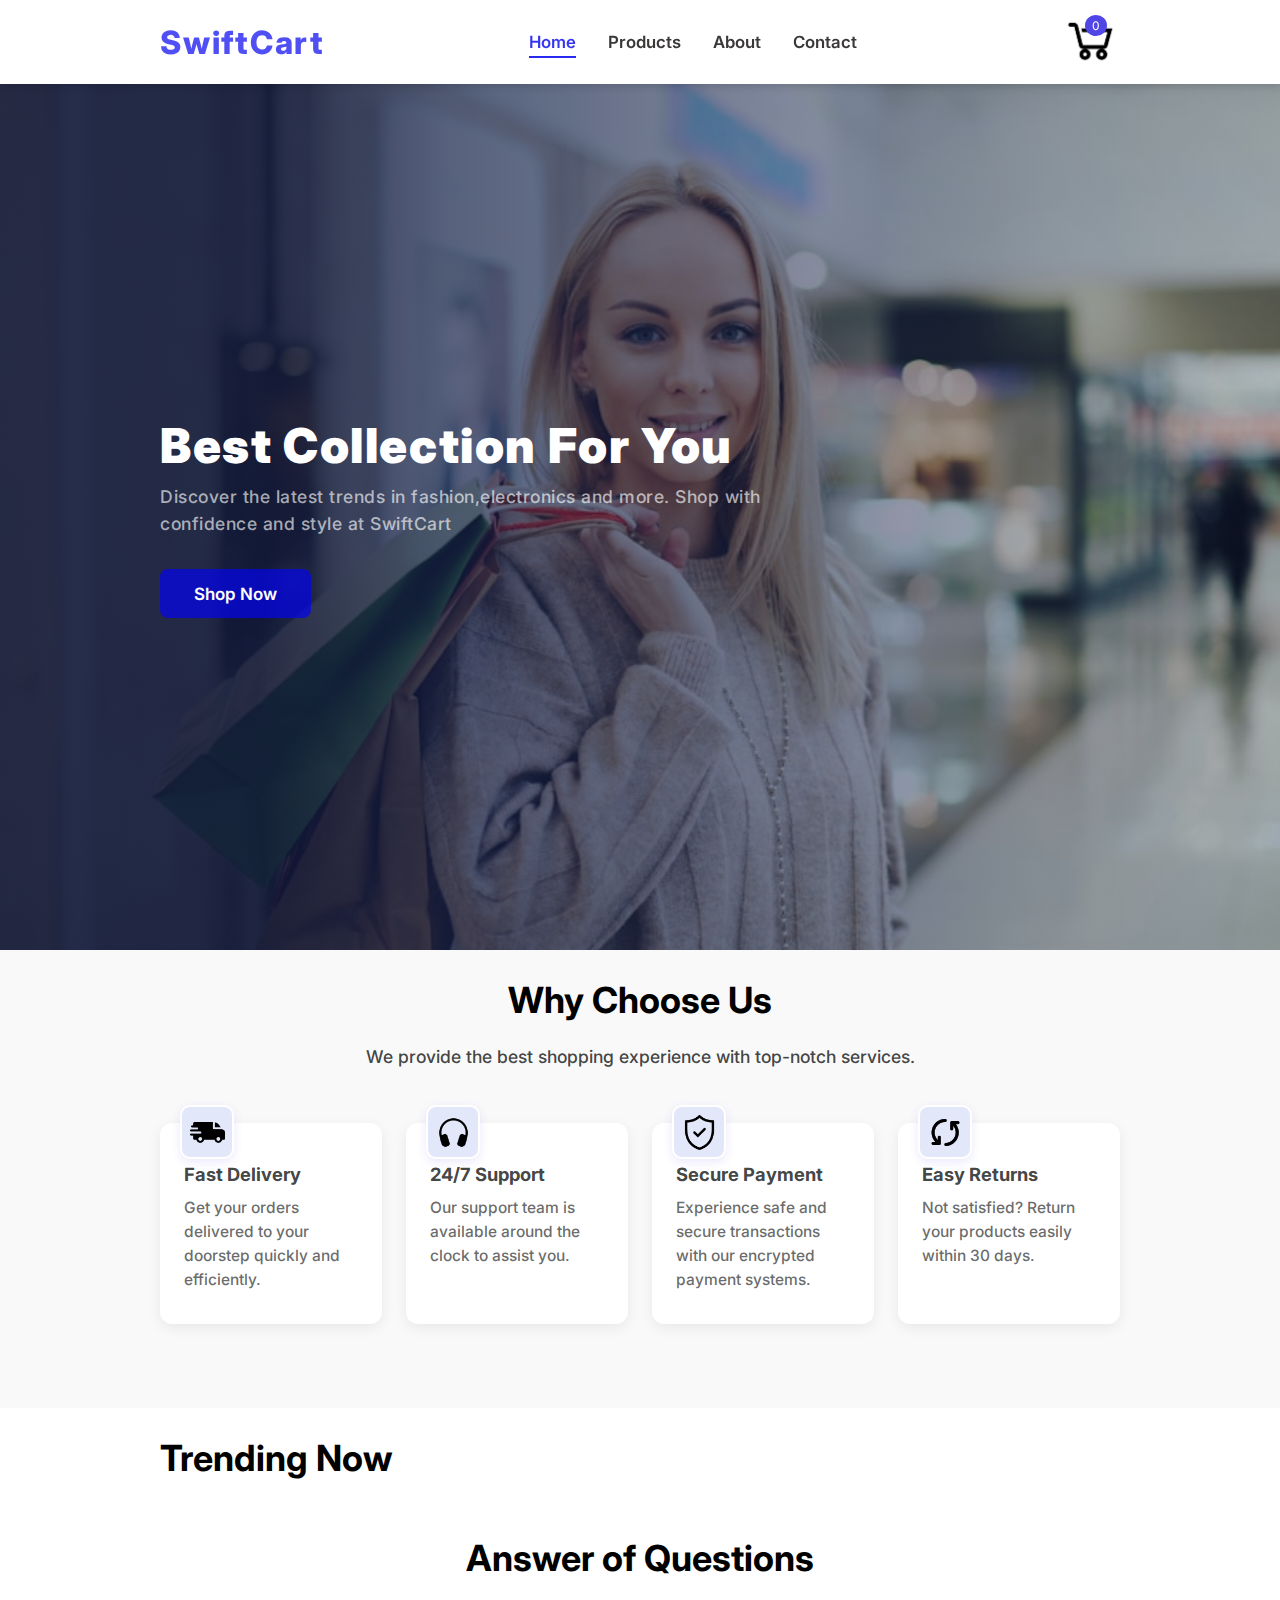
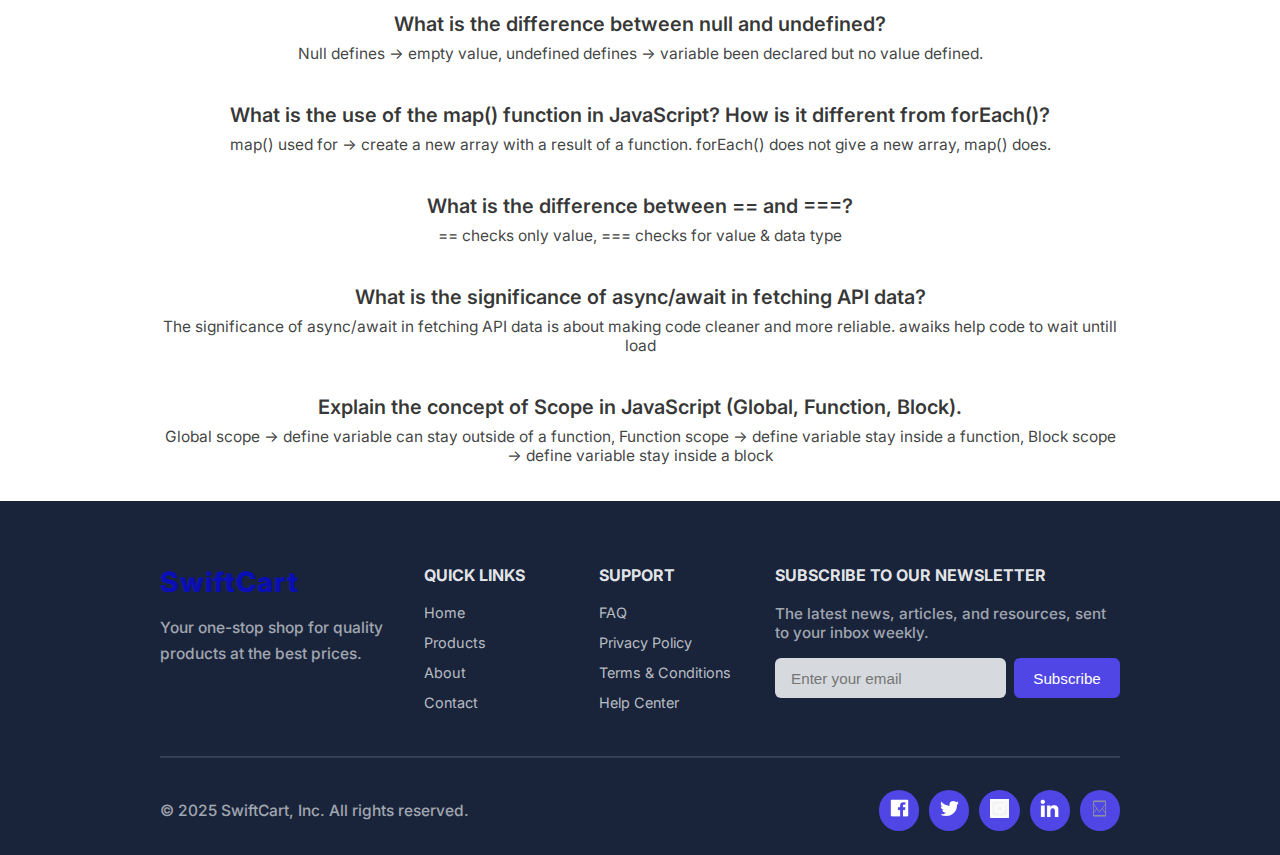
<file: index.html>
<!DOCTYPE html>
<html lang="en">

<head>
    <meta charset="UTF-8">
    <meta name="viewport" content="width=device-width, initial-scale=1.0">
    <title>Assignment-One</title>

    <!-- Google font connection -->
    <link rel="preconnect" href="https://fonts.googleapis.com">
    <link rel="preconnect" href="https://fonts.gstatic.com" crossorigin>
    <link
        href="https://fonts.googleapis.com/css2?family=Inter:ital,opsz,wght@0,14..32,100..900;1,14..32,100..900&display=swap"
        rel="stylesheet">


    <!-- Addition of custom css -->
    <link rel="stylesheet" href="./CSS/style.css">
    <link rel="stylesheet" href="./CSS/all.css">
</head>

<body>

    <header>
        <div class="logo">
            <h3>SwiftCart</h3>
        </div>

        <ul class="nav-menu">
            <li><a href="./index.html" class="active">Home</a></li>
            <li><a href="./product.html" target="_blank">Products</a></li>
            <li><a href="">About</a></li>
            <li><a href="">Contact</a></li>
        </ul>

        <div class="header-right">
            <div class="cart-icon">
                <a href="#"><img src="./assets/cart.webp"></a>
                <span id="cartCount">0</span>
            </div>
            <div class="menu-btn">☰</div>
        </div>
    </header>

    <!-- banner section start -->
    <section class="banner">
        <h1>Best Collection For You</h1>
        <p>Discover the latest trends in fashion,electronics and more. Shop with confidence and style at SwiftCart</p>
        <a href="#">Shop Now</a>
    </section>

    <!-- Choose Section Start -->
    <section class="choose">
        <h2>Why Choose Us</h2>
        <p>We provide the best shopping experience with top-notch services.</p>

        <div class="choose-container">
            <div class="choose-card">
                <div class="icon-box">
                    <img src="./assets/fast-delivery.png" alt="">
                </div>

                <h4>Fast Delivery</h4>
                <p>Get your orders delivered to your doorstep quickly and efficiently.</p>
            </div>
            <div class="choose-card">
                <div class="icon-box">
                    <img src="./assets/headphones.png" alt="">
                </div>
                <h4>24/7 Support</h4>
                <p>Our support team is available around the clock to assist you.</p>
            </div>

            <div class="choose-card">
                <div class="icon-box">
                    <img src="./assets/security.png" alt="">
                </div>
                <h4>Secure Payment</h4>
                <p>Experience safe and secure transactions with our encrypted payment systems.</p>
            </div>

            <div class="choose-card">
                <!-- <img src="./assets/circular.png" alt="Easy Returns"> -->
                <div class="icon-box">
                    <img src="./assets/circular.png" alt="">
                </div>
                <h4>Easy Returns</h4>
                <p>Not satisfied? Return your products easily within 30 days.</p>
            </div>
        </div>
    </section>
    <!-- Choose Section End -->


    <!-- Trending Now Start -->
    <section class="trending">
        <h2>Trending Now</h2>

        <div class="trending-container" id="trendingContainer">
        </div>
    </section>
    <!-- Trending Now End -->

    <!-- answering question -->

    <section class="questions">
        <h2>Answer of Questions</h2>
        <div class="question-container">
            <div class="question">What is the difference between null and undefined?</div>
            <div class="answer">Null defines -> empty value, undefined defines -> variable been declared but no value
                defined.</div>
        </div>
        <div class="question-container">
            <div class="question">What is the use of the map() function in JavaScript? How is it different from
                forEach()?</div>
            <div class="answer">map() used for -> create a new array with a result of a function. forEach() does not
                give a new array, map() does.</div>
        </div>
        <div class="question-container">
            <div class="question">What is the difference between == and ===?</div>
            <div class="answer"> == checks only value, === checks for value & data type</div>
        </div>
        <div class="question-container">
            <div class="question">What is the significance of async/await in fetching API data?</div>
            <div class="answer">The significance of async/await in fetching API data is about making code cleaner and
                more reliable. awaiks help code to wait untill load</div>
        </div>
        <div class="question-container">
            <div class="question">Explain the concept of Scope in JavaScript (Global, Function, Block).</div>
            <div class="answer">Global scope -> define variable can stay outside of a function, Function scope -> define
                variable stay inside a function, Block scope -> define variable stay inside a block</div>
        </div>
    </section>

    <!-- footer section start -->
    <footer class="footer">
        <div class="footer-container">

            <!-- Footer left -->
            <div class="footer-brand">
                <h3>SwiftCart</h3>
                <p>Your one-stop shop for quality products at the best prices.</p>
            </div>

            <!-- links -->
            <div class="footer-links">
                <h4>QUICK LINKS</h4>
                <a href="#">Home</a>
                <a href="#">Products</a>
                <a href="#">About</a>
                <a href="#">Contact</a>
            </div>

            <!-- support -->
            <div class="footer-links">
                <h4>SUPPORT</h4>
                <a href="#">FAQ</a>
                <a href="#">Privacy Policy</a>
                <a href="#">Terms & Conditions</a>
                <a href="#">Help Center</a>
            </div>

            <div class="footer-newsletter">
                <h4>SUBSCRIBE TO OUR NEWSLETTER</h4>
                <p>The latest news, articles, and resources, sent to your inbox weekly.</p>
                <div class="subscribe-form">
                    <input type="email" placeholder="Enter your email">
                    <button type="submit">Subscribe</button>
                </div>
            </div>

        </div>

        <div class="footer-bottom">
            <p>© 2025 SwiftCart, Inc. All rights reserved.</p>
            <div class="social-icons">
                <a href="#"><i><img src="./assets/facebook-white-removebg-preview.png" alt=""></i></a>
                <a href="#"><i><img src="./assets/twitter-white-removebg-preview.png" alt=""></i></a>
                <a href="#"><i><img src="./assets/insta-white.png" alt=""></i></a>
                <a href="#"><i><img src="./assets/in-white-removebg-preview.png" alt=""></i></a>
                <a href="#"><i><img src="./assets/message-white-removebg-preview.png" alt=""></i></a>
            </div>
        </div>
    </footer>
    <!-- footer section end -->


    <script src="./JS/home.js"></script>
    <script src="./JS/cart.js"></script>
</body>


</html>
</file>
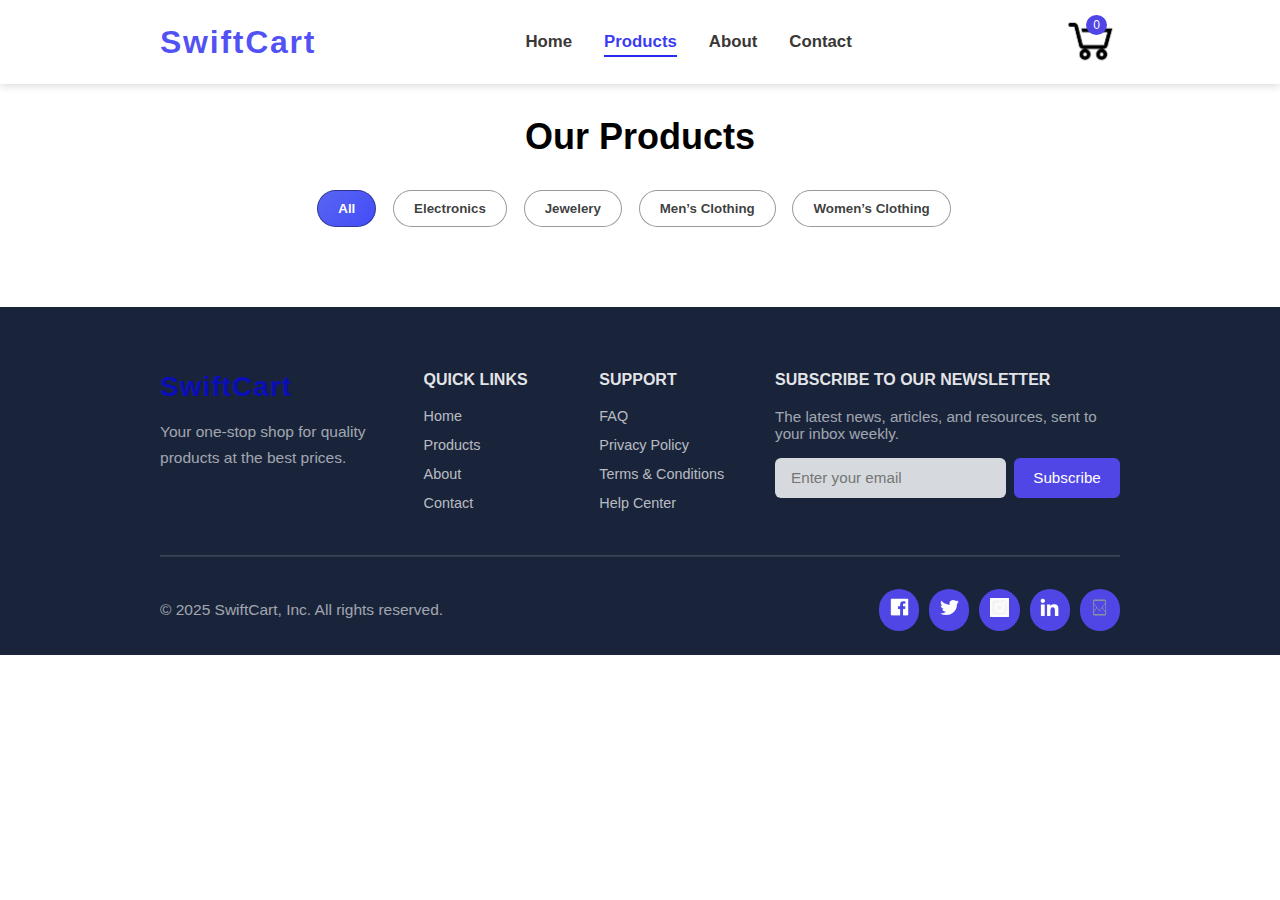
<file: product.html>
<!DOCTYPE html>
<html lang="en">

<head>
    <meta charset="UTF-8">
    <meta name="viewport" content="width=device-width, initial-scale=1.0">
    <title>Our Product</title>
    <link rel="stylesheet" href="./CSS/all.css">
    <link rel="stylesheet" href="./CSS/product.css">
    <link rel="stylesheet" href="./CSS/style.css">
</head>

<body>
    <main class="page-wrapper">
        <header>
            <div class="logo">
                <h3>SwiftCart</h3>
            </div>
            <ul class="nav-menu">
                <li><a href="./index.html">Home</a></li>
                <li><a href="#" class="active">Products</a></li>
                <li><a href="">About</a></li>
                <li><a href="">Contact</a></li>
            </ul>

            <div class="header-right">
                <div class="cart-icon">
                    <a href="#"><img src="./assets/cart.webp"></a>
                    <span id="cartCount">0</span>
                </div>
                <div class="menu-btn">☰</div>
            </div>
        </header>

        <section class="products-section">
            <h2 class="section-title">Our Products</h2>
            <div class="filter-bar">
                <button class="filter-btn active" data-category="all">All</button>
                <button class="filter-btn" data-category="electronics">Electronics</button>
                <button class="filter-btn" data-category="jewelery">Jewelery</button>
                <button class="filter-btn" data-category="men's clothing">Men’s Clothing</button>
                <button class="filter-btn" data-category="women's clothing">Women’s Clothing</button>
            </div>
            <div id="productsContainer" class="products-grid"></div>
        </section>

    </main>


    <!-- footer section start -->
    <footer class="footer">
        <div class="footer-container">

            <!-- left -->
            <div class="footer-brand">
                <h3>SwiftCart</h3>
                <p>Your one-stop shop for quality products at the best prices.</p>
            </div>

            <!-- links -->
            <div class="footer-links">
                <h4>QUICK LINKS</h4>
                <a href="#">Home</a>
                <a href="#">Products</a>
                <a href="#">About</a>
                <a href="#">Contact</a>
            </div>

            <!-- support -->
            <div class="footer-links">
                <h4>SUPPORT</h4>
                <a href="#">FAQ</a>
                <a href="#">Privacy Policy</a>
                <a href="#">Terms & Conditions</a>
                <a href="#">Help Center</a>
            </div>

            <div class="footer-newsletter">
                <h4>SUBSCRIBE TO OUR NEWSLETTER</h4>
                <p>The latest news, articles, and resources, sent to your inbox weekly.</p>
                <div class="subscribe-form">
                    <input type="email" placeholder="Enter your email">
                    <button type="submit">Subscribe</button>
                </div>
            </div>

        </div>

        <div class="footer-bottom">
            <p>© 2025 SwiftCart, Inc. All rights reserved.</p>
            <div class="social-icons">
                <a href="#"><i><img src="./assets/facebook-white-removebg-preview.png" alt=""></i></a>
                <a href="#"><i><img src="./assets/twitter-white-removebg-preview.png" alt=""></i></a>
                <a href="#"><i><img src="./assets/insta-white.png" alt=""></i></a>
                <a href="#"><i><img src="./assets/in-white-removebg-preview.png" alt=""></i></a>
                <a href="#"><i><img src="./assets/message-white-removebg-preview.png" alt=""></i></a>
            </div>
        </div>
    </footer>
    <!-- footer section end -->

    <script src="./JS/product.js"></script>
    <script src="./JS/cart.js"></script>
</body>

</html>
</file>
<file: CSS/style.css>
/*  Header css started */

header {
    height: 1.75rem;
    display: flex;
    background-color: #ffffffb6;
    box-shadow: 0 2px 8px rgba(0, 0, 0, 0.15);
    justify-content: space-between;
    align-items: center;
    position: sticky;
    top: 0;
    z-index: 1;
}


.logo h3 {
    color: rgba(4, 4, 240, 0.7);
    font-size: 2rem;
    font-weight: 800;
    letter-spacing: 1.75px;
}

.nav-menu {
    display: flex;
    list-style: none;
}


.nav-menu a {
    list-style-type: none;
    text-decoration: none;
    color: #3a3737;
    margin: 0 1rem;
    font-size: 1.05rem;
    font-weight: 600;
}

.nav-menu a:hover {
    color: rgba(4, 4, 240, 0.805);
    transition: all 0.3s ease-in-out;
}

.nav-menu a.active {
    color: rgba(4, 4, 240, 0.805);
    border-bottom: 2px solid rgba(4, 4, 240, 0.851);
    padding-bottom: 4px;
}

.cart-icon a img {
    width: 59px;
    height: 59px;
}

.header-right {
    display: flex;
    align-items: center;
    gap: 10px;
}

.menu-btn {
    display: none;
    font-size: 1.85rem;
    cursor: pointer;
    color: #3a3737;
}

@media screen and (max-width: 576px) {
    header {
        height: 2.75rem;
    }

    .nav-menu {
        display: none;
    }

    .menu-btn {
        display: block;
    }

    .logo h3 {
        font-size: 1.60rem;
    }

    .cart-icon a img {
        width: 40px;
        height: 40px;
    }
}

/*  Header css ended */



/*  CSS for banner Start */

.banner {
    background-image:
        linear-gradient(to right,
            rgba(16, 23, 55, 0.9) 20%,
            rgba(21, 30, 69, 0.7) 35%,
            rgba(18, 25, 59, 0.3) 96%,
            rgba(0, 0, 0, 0) 140%),
        url('../assets/banner-image.png');
    background-size: cover;
    background-position: bottom center;
    background-repeat: no-repeat;
    height: 90vh;
    display: flex;
    flex-direction: column;
    justify-content: center;
    align-items: flex-start;
    color: #fff;
}

.banner h1 {
    font-size: 3rem;
    font-weight: 900;
    letter-spacing: .1rem;
    margin-bottom: .5rem;
}

.banner p {
    width: 65%;
    margin-bottom: 2rem;
    text-align: left;
    letter-spacing: .5px;
    line-height: 1.7rem;
    color: #ffffffa2;
}

.banner a {
    text-decoration: none;
    background-color: rgba(4, 4, 240, 0.7);
    ;
    color: #fff;
    padding: 0.85rem 2.05rem;
    border: 1px solid transparent;
    border-radius: 0.5rem;
    font-weight: 600;
}

.banner a:hover {
    background-color: #fff;
    border: 1px solid rgba(4, 4, 240, 0.805);
    color: rgba(4, 4, 240, 0.7);
    transition: all 0.5s ease-in;

}

/*  CSS for banner End */




/*  CSS for choose */

.choose {
    background-color: #eeeef055;
    text-align: center;
}

.choose h2 {
    margin-bottom: 1.5rem;
}

.choose-container {
    padding: 3.5rem 0;
    display: grid;
    grid-template-columns: repeat(4, 1fr);
    gap: 1.5rem;
}

.choose-card {
    background-color: white;
    padding: 2.5rem 1.5rem 2rem;
    border-radius: 12px;
    text-align: left;
    flex: 1;
    position: relative;
    box-shadow: 0 4px 14px rgba(0, 0, 0, 0.07);
}

.choose-card:hover {
    transform: translateY(-5px);
    transition: 400ms ease-in;
}

.icon-box {
    width: 50px;
    height: 50px;
    background-color: #e2e8fa;
    border: 2px solid #fff;
    border-radius: 10px;
    display: flex;
    justify-content: center;
    align-items: center;
    position: absolute;
    top: -18px;
    left: 20px;
    box-shadow: 0 3px 10px rgba(79, 70, 229, 0.12);
}

.icon-box img {
    width: 35px;
    height: 35px;
    object-fit: contain;
}

.choose-card h4 {
    font-size: 1.15rem;
    font-weight: 700;
    margin-bottom: 0.7rem;
    color: rgba(58, 59, 59, 0.966);
}

.choose-card p {
    font-size: 0.97rem;
    line-height: 1.5rem;
    color: rgba(58, 59, 59, 0.764);
    margin: 0;
}

@media screen and (max-width: 576px) {
    .choose-container {
        grid-template-columns: repeat(1, 1fr);
        gap: 3.25rem;
    }

    .choose-card {
        padding: 2.5rem 1rem 2rem;
    }

    .icon-box {
        left: 16px;
    }

}




/* Trending Section CSS */

.trending {
    background-color: #ffffff;
}

.trending-container {
    display: grid;
    grid-template-columns: repeat(3, 1fr);
    gap: 1.5rem;
    /* padding:  1.25rem; */
}

@media screen and (max-width: 576px) {
    .trending-container {
        grid-template-columns: repeat(1, 1fr);
        padding: 0;
    }

}

.product-card {
    /* background: #ffffff00; */
    border-radius: 12px;
    border: 1px solid #f0f0f0;
    overflow: hidden;
    display: flex;
    flex-direction: column;
    transition: all 0.3s ease;
}

.product-card:hover {
    box-shadow: 0 15px 30px rgba(0, 0, 0, 0.08);
    transform: translateY(-4px);
}

.product-image-container,
.product-img-box {
    background-color: #c3daef;
    height: 200px;
    display: flex;
    align-items: center;
    justify-content: center;
    padding: 20px;
}

.product-image-container img,
.product-img-box img {
    height: 190px;
    object-fit: contain;
}

.product-info {
    padding: 18px 20px 22px;
    display: flex;
    flex-direction: column;
}

.category-rating {
    display: flex;
    justify-content: space-between;
    align-items: center;
    margin-bottom: 12px;
}

/*  this class are set  by...  I dont know  dev tool says */
.category {
    color: #5952e0;
    background: #444df729;
    padding: 3px 10px;
    border: 1px solid transparent;
    border-radius: 45px;
    font-size: .85rem;
    font-weight: 700;
    text-transform: capitalize;
}

/*  this class are set  by...  I dont know  dev tool says */
.rating {
    color: #000000ab;
    font-weight: 600;
}


.product-info h3 {
    margin: 10px 0;
}

.price {
    color: #000000e5;
    font-size: 1.15rem;
    font-weight: 700;
    margin-top: 0;
    margin-bottom: 15px;
}

.card-buttons,
.button-group {
    display: flex;
    justify-content: space-between;
    gap: 12px;
}

.details-btn,
.add-btn {
    flex: 1;
    height: 44px;
    border-radius: 10px;
    font-weight: 600;
    font-size: 0.9rem;
    display: flex;
    align-items: center;
    justify-content: center;
    transition: all 0.25s ease;
}

.details-btn {
    background: #f9fafc;
    border: 1px solid #e5e7eb;
    color: #555;
}

.details-btn:hover {
    background: #f1f3f5;
    border-color: #d1d5db;
}


.add-btn {
    background: linear-gradient(135deg, #5865f2, #444cf7);
    border: none;
    color: white;
    box-shadow: 0 4px 10px rgba(68, 76, 247, 0.25);
}

.add-btn:hover {
    transform: translateY(-2px);
    box-shadow: 0 8px 18px rgba(68, 76, 247, 0.35);
}




/* Question section CSS start */

.questions {
    display: flex;
    flex-direction: column;
    align-items: center;
}

.question-container {
    padding: 2rem 0 0 0;
}

.question {
    text-align: center;
    font-size: 1.25rem;
    font-weight: 600;
    color: #000000c7;
}

.answer {
    text-align: center;
    font-size: .97rem;
    color: rgba(58, 59, 59, 0.966);
    padding: .5rem 0;
}



/* Footer Section CSS start */

.footer {
    background: #19243b;
    color: rgba(255, 255, 255, 0.600);
    padding: 4rem 10rem 1.5rem;
}

.footer-container {
    display: flex;
    justify-content: space-between;
    padding-bottom: 2rem;
    border-bottom: 1px solid rgba(255, 255, 255, 0.15);
}

.footer-brand {
    flex: 1.5;
}

.footer-brand h3 {
    font-size: 1.75rem;
    font-weight: 800;
    letter-spacing: 1px;
    color: rgba(4, 4, 240, 0.7);
    margin-bottom: 1rem;
}

.footer-brand p {
    font-size: 0.97rem;
    line-height: 1.6rem;
    color: rgba(255, 255, 255, 0.600);
    width: 85%;
}

.footer-links {
    flex: 1;
}

.footer-links h4,
.footer-newsletter h4 {
    font-size: 1rem;
    font-weight: 700;
    margin-bottom: 1.2rem;
    color: rgba(255, 255, 255, 0.900);
}

.footer-links a {
    display: block;
    text-decoration: none;
    color: rgba(255, 255, 255, 0.7);
    margin-bottom: 0.8rem;
    font-size: 0.9rem;
    transition: 0.3s;
}

.footer-links a:hover {
    color: #4f46e5;
}

.footer-newsletter {
    flex: 1.5;
}

.footer-newsletter p {
    font-size: 0.95rem;
    color: rgba(255, 255, 255, 0.600);
    margin-bottom: 1rem;
}

.subscribe-form {
    display: flex;
    gap: 8px;
}

.subscribe-form input {
    background: #f8fafcd9;
    border: none;
    padding: 0.7rem 1rem;
    border-radius: 6px;
    flex: 1;
    font-size: 0.95rem;
}

.subscribe-form button {
    background: #4f46e5;
    color: white;
    border: none;
    padding: 0.6rem 1.2rem;
    border-radius: 6px;
    font-size: .95rem;
    font-weight: 500;
}

.footer-bottom {
    border-top: 1px solid rgba(255, 255, 255, 0.1);
    padding-top: 2rem;
    display: flex;
    justify-content: space-between;
    align-items: center;
}


.footer-bottom p {
    font-size: 0.97rem;
    color: rgba(255, 255, 255, 0.600);
}

.social-icons {
    display: flex;
    gap: 10px;
}

.social-icons img {
    width: 19px;
    height: 19px;
}

.social-icons a {
    background: #4f46e5;
    padding: .5rem .6rem;
    border: 1px solid transparent;
    border-radius: 55px;
    font-size: 1.1rem;
    transition: 0.2s;
}

.social-icons a:hover {
    color: white;
}

/* responsiveness for mobile device */

@media screen and (max-width: 576px) {
    .footer {
        padding: 2rem 1rem;
    }

    .footer-container {
        display: grid;
    }

    .subscribe-form {
        display: grid;
    }

    .footer-bottom {
        display: grid;
    }

    .social-icons {
        order: -1;
    }
}

/* Footer Section CSS end */
</file>
<file: CSS/all.css>
*{
    margin: 0;
    padding: 0;
}

body {
    font-family: "Inter", sans-serif;
    font-size: 17px;
}

h2 {
    font-size: 2.25rem;
    font-weight: 700;
}

p{
    font-size: 1.1rem;
    color: rgba(58, 59, 59, 0.966);
    font-weight: 500;
}

@media screen and (min-width: 768px) {
    header, .banner, .choose, .trending, .questions {
        padding: 1.75rem 10rem;
    }
}

@media screen and (max-width: 576px) {
    header, .banner, .choose, .trending, .questions {
        padding: 1.25rem 1rem;
    }
    body{
        font-size: 16px;
    }
    h2{
        font-size: 1.55rem;
    }
}




/* CSS for cart count */

.cart-icon {
  position: relative;
  font-size: 1.25rem;
}
#cartCount {
  position: absolute;
  top: 5px;
  right: 13px;
  background-color: #4f46e5;
  color: white;
  border-radius: 50%;
  padding: 3px 7px;
  font-size: 0.75rem;
}
</file>
<file: CSS/product.css>
.filter-btn {
    background-color: #fff;
    border: none;
    padding: 10px 20px;
    margin-right: .75rem;
    border: 1px solid #00000065;
    border-radius: 50px;
    color: rgba(58, 59, 59, 0.968);
    font-weight: 600;
}

.filter-btn:hover {
    background: linear-gradient(135deg, #5865f2, #444cf7);
    color: #fff;
}

.filter-bar .active{
    background: linear-gradient(135deg, #5865f2, #444cf7);
    color: #fff;
}

.products-grid {
    padding: 2.5rem 10rem;
    display: grid;
    grid-template-columns: repeat(3, 1fr); 
    gap: 1.5rem;
    overflow: hidden;
}

.products-section {
    text-align: center;
}

.section-title {
    padding:2rem 0;
}

.product-info {
    text-align: left;
}

.star {
    color: #ffe500;
}

@media screen and (max-width: 576px) {
    .products-grid {
        padding: 1.5rem 1rem;
        display: grid;
        grid-template-columns: repeat(1, 1fr); 
    }
    .filter-btn {
        margin-bottom: 20px;
    }
    .section-title {
        padding: 1.5rem 0;
    }
    
}
</file>
